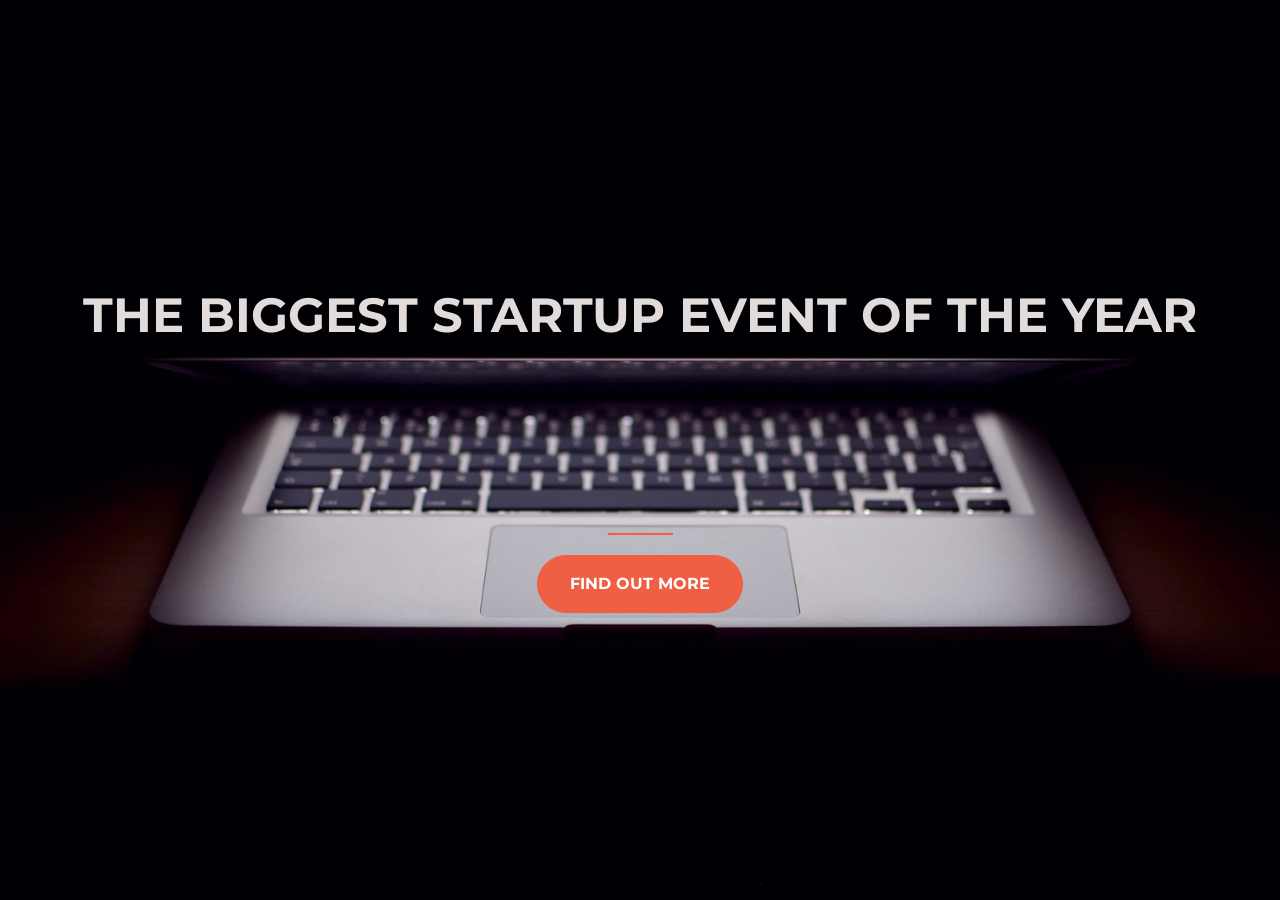
<file: index.html>
<!DOCTYPE hmtl>
<html>
<head>
	<meta charset="utf-8">
	<meta name="viewport" content="width=device-width, initial-scale=1">

	<!-- Google Fonts -->
    <link href="https://fonts.googleapis.com/css?family=Montserrat" rel="stylesheet">

    <!-- Bootstrap CSS from a CDN. This way you don't have to include the bootstrap file yourself -->
    <link href="https://cdn.jsdelivr.net/npm/bootstrap@5.2.0/dist/css/bootstrap.min.css" rel="stylesheet" integrity="sha384-gH2yIJqKdNHPEq0n4Mqa/HGKIhSkIHeL5AyhkYV8i59U5AR6csBvApHHNl/vI1Bx" crossorigin="anonymous">

	<title>Startup</title>

	<link rel="stylesheet" type="text/css" href="style.css">

</head>
<body>
	<div class="container d-flex align-items-center h-100">
		<div class="row">
			<header class="text-center col-12">
				<h1 class="text-uppercase"><strong>The biggest startup event of the year</strong></h1>
			</header>
			<div class="buffer col-12"></div>
			<section class="text-center col-12">
				<hr>
				<a href="https://mailchi.mp/8b1c9f9b45f6/ztmstudents">
					<button class="btn btn-primary btn-xl">Find out more</button>
				</a>
			</section>
		</div>
	</div>

	<script src="https://cdn.jsdelivr.net/npm/bootstrap@5.2.0/dist/js/bootstrap.bundle.min.js" integrity="sha384-A3rJD856KowSb7dwlZdYEkO39Gagi7vIsF0jrRAoQmDKKtQBHUuLZ9AsSv4jD4Xa" crossorigin="anonymous"></script>

</body>
</html>
</file>
<file: style.css>
body,
html {
  width: 100%;
  height: 100%;
  font-family: 'Montserrat', sans-serif;
  background: url(header.jpg) no-repeat center center fixed; 
  -webkit-background-size: cover;
  -moz-background-size: cover;
  -o-background-size: cover;
  background-size: cover;
}

h1 {
  font-size: 3rem;
  color: #e2dbdb;
}

hr {
    margin: 20px auto;
    color: #F05F44;
    border: 1px solid #F05F44;
    max-width: 65px;
    opacity: 1;
}

.buffer {
  height: 10rem;
}

.btn {
  font-weight: 700;
  border-radius: 300px;
  text-transform: uppercase;
}

.btn-primary {
  background-color: #F05F44;
  border-color: #F05F44;
}

.btn-primary:hover {
  background-color: #ee4b08;
  border-color: #ee4b08;
  border-width: 4px;
}

.btn-xl {
  padding: 1rem 2rem;
}
</file>
<file: style2.css>
body,
html {
  width: 100%;
  height: 100%;
  font-family: 'Montserrat', sans-serif;
  background: url(header.jpg) no-repeat center center fixed; 
  -webkit-background-size: cover;
  -moz-background-size: cover;
  -o-background-size: cover;
  background-size: cover;
}

h1 {
  font-size: 3rem;
  color: #e2dbdb;
}

hr {
    margin: 20px auto;
    color: #F05F44;
    border: 1px solid #F05F44;
    max-width: 65px;
    opacity: 1;
}

.buffer {
  height: 10rem;
}

.btn {
  font-weight: 700;
  border-radius: 300px;
  text-transform: uppercase;
}

.btn-primary {
  background-color: #F05F44;
  border-color: #F05F44;
}

.btn-primary:hover {
  background-color: #ee4b08;
  border-color: #ee4b08;
  border-width: 4px;
}

.btn-xl {
  padding: 1rem 2rem;
}
</file>
